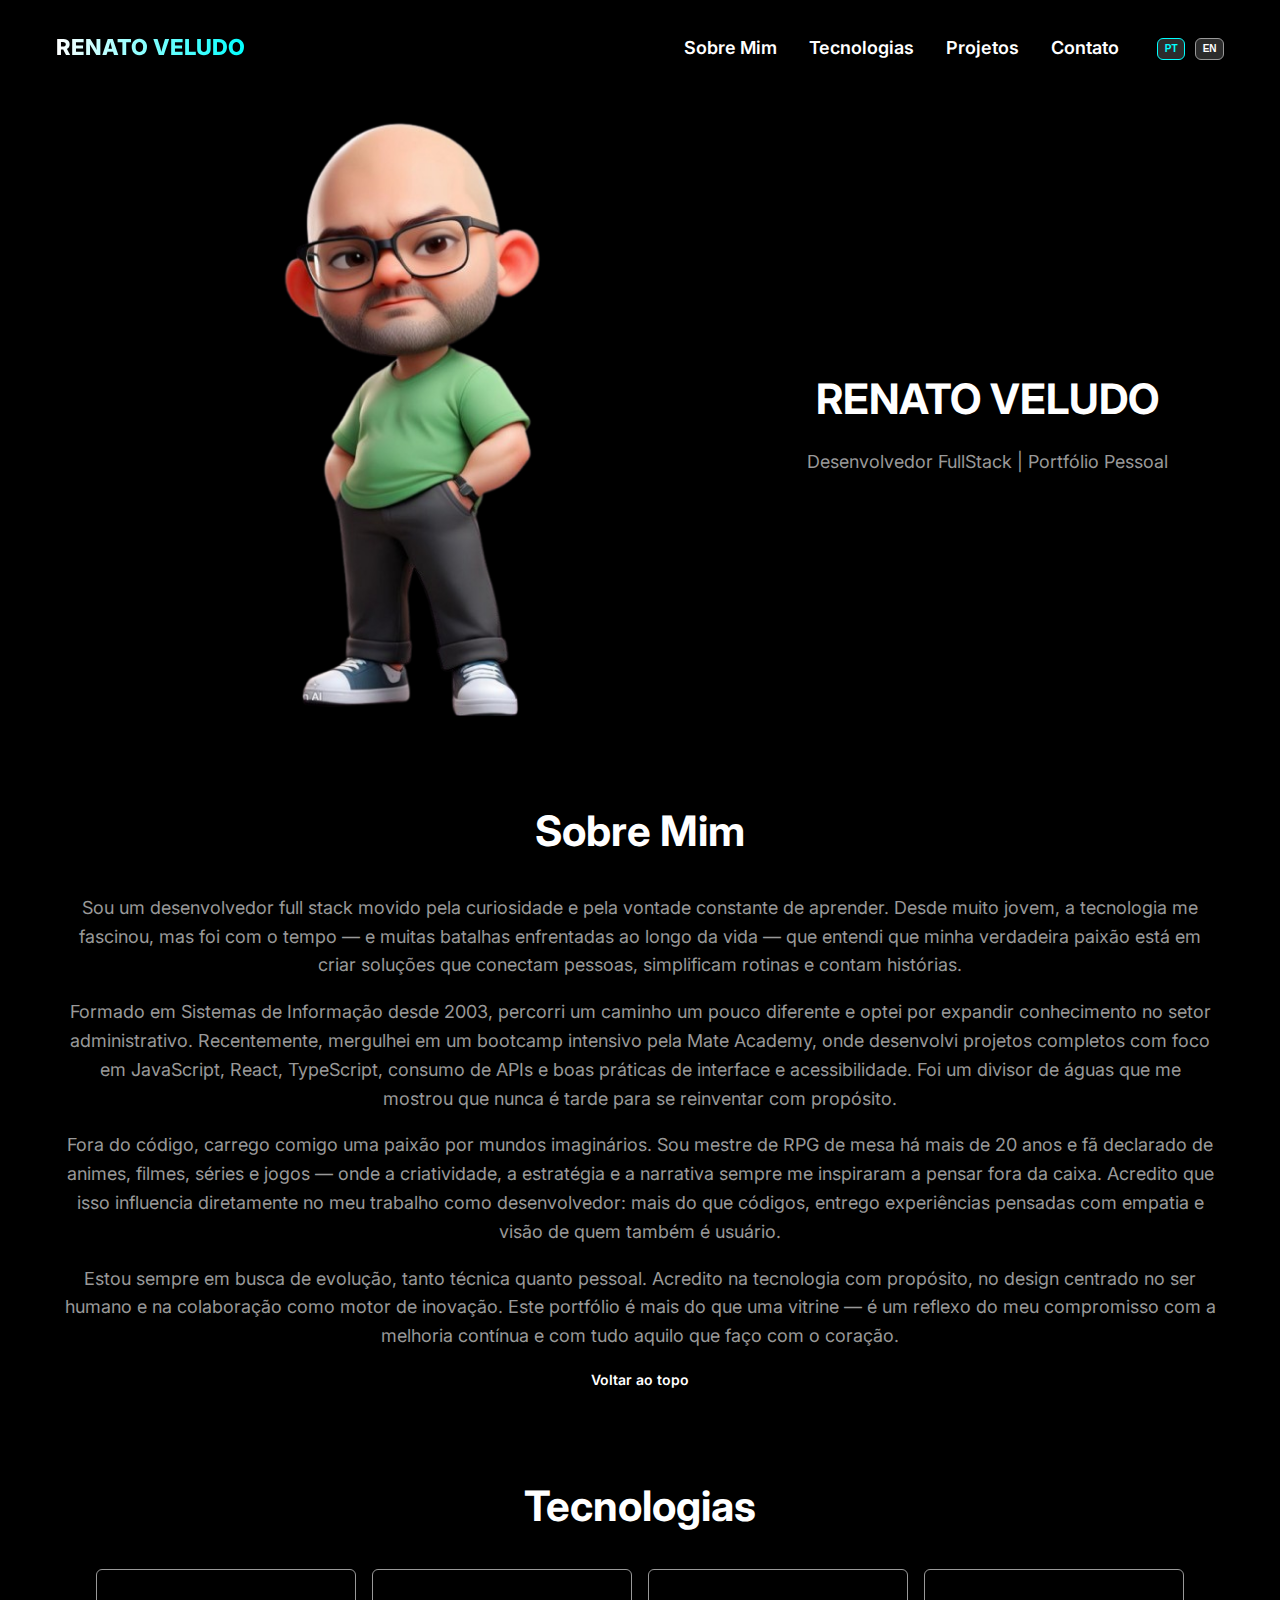
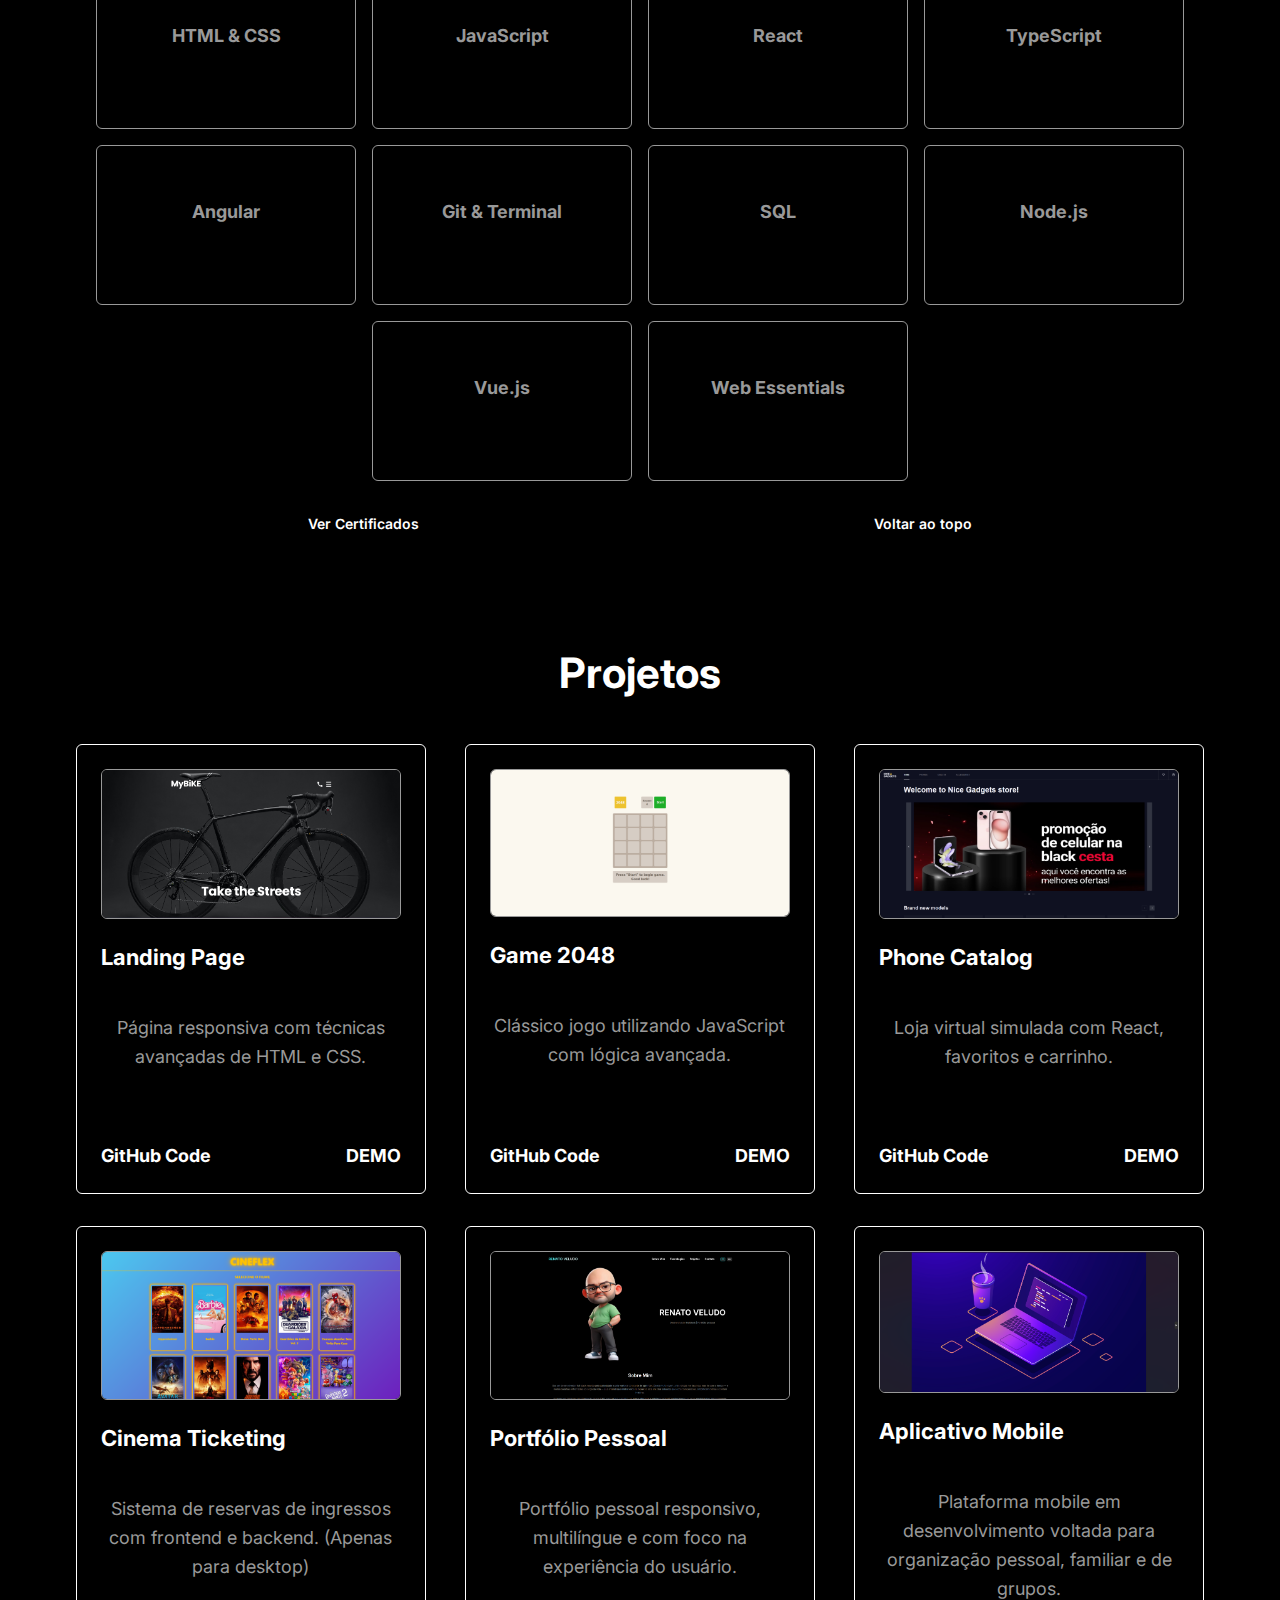
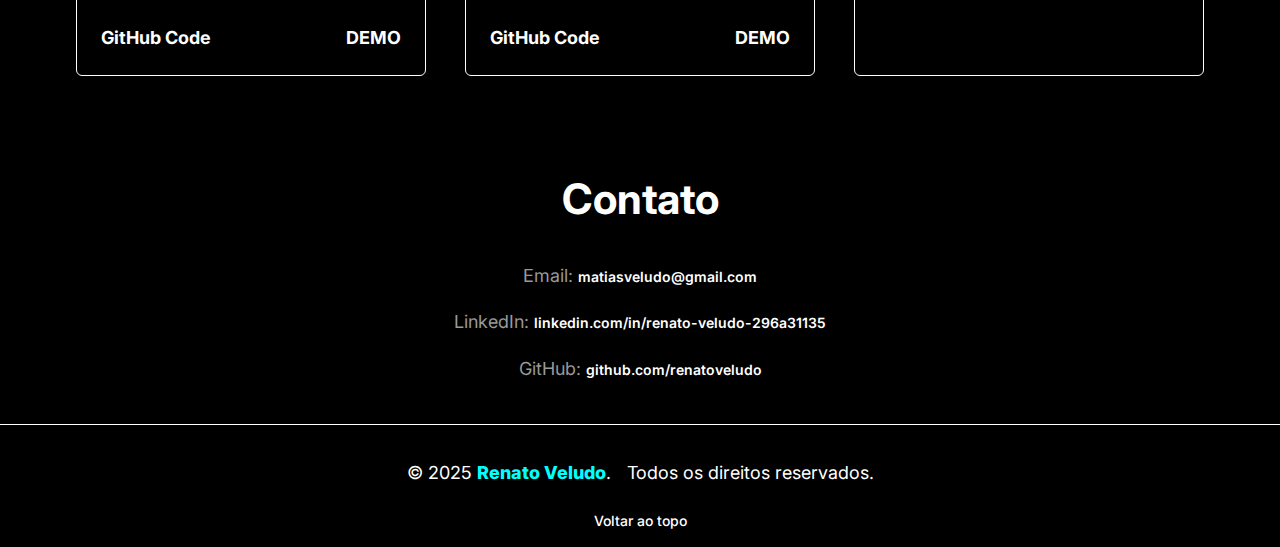
<file: index.html>
<!DOCTYPE html>
<html lang="pt-BR">
<head>
  <meta charset="UTF-8" />
  <meta name="viewport" content="width=device-width, initial-scale=1.0" />
  <title>Portfólio | Renato Veludo</title>
  <link rel="stylesheet" href="css/style.css" />
  <link rel="icon" type="image/png" href="assets/icons/portfolio.png">
  <link href="https://fonts.googleapis.com/css2?family=Inter:wght@400;600&display=swap" rel="stylesheet" />
</head>
<body>

  <div id="header"></div>
  <div id="main"></div>
  <div id="footer"></div>

  <script src="js/loadPartials.js"></script>
  <script src="js/lang.js"></script>
  <script src="js/menu.js"></script>
  <script src="js/langActive.js" defer></script>
  <script src="js/loadTechnologies.js"></script>
  <script src="js/loadProjects.js"></script>

</body>
</html>
</file>
<file: css/style.css>
@import url('utils/base.css');
@import url('utils/variables.css');
@import url('utils/media.css'); 
@import url('utils/fonts.css');
@import url('styles/header.css');
@import url('styles/main.css');
@import url('styles/footer.css');
</file>
